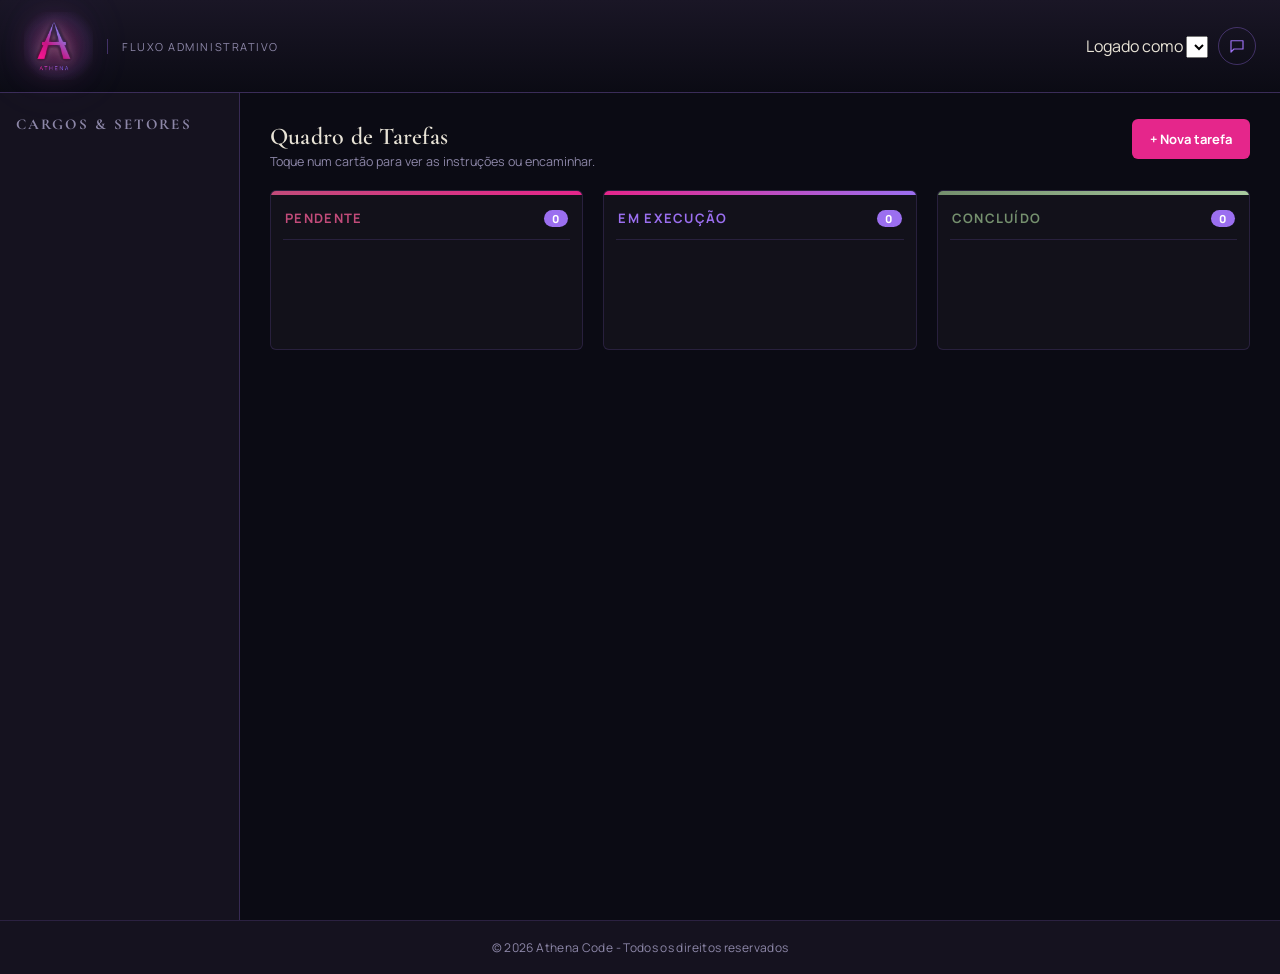
<file: index.html>
<!DOCTYPE html>
<html lang="pt-BR">
<head>
<meta charset="UTF-8">
<meta name="viewport" content="width=device-width, initial-scale=1.0">
<title>Athena — Fluxo Administrativo</title>
<link rel="icon" type="image/png" href="css/images/athena-logo.png">
<link rel="preconnect" href="https://fonts.googleapis.com">
<link href="https://fonts.googleapis.com/css2?family=Cormorant+Garamond:wght@500;600;700&family=Manrope:wght@400;500;600;700;800&display=swap" rel="stylesheet">
<link rel="stylesheet" href="css/style.css">
</head>
<body>

<header>
  <div class="brand">
    <div class="logo-wrap">
    <img src="css/images/athena-logo.png" alt="Athena" class="logo-img">
    </div>
    <span class="brand-tagline">Fluxo Administrativo</span>
  </div>
  <div class="top-controls">
    <div class="role-select-wrap">
      <label for="roleSwitch">Logado como</label>
      <select id="roleSwitch"></select>
    </div>
    <button class="icon-btn" id="chatToggle" aria-label="Abrir chat" title="Chat da equipe">
      <svg width="18" height="18" viewBox="0 0 24 24" fill="none"><path d="M4 5h16v11H8l-4 4V5z" stroke="currentColor" stroke-width="1.6" stroke-linejoin="round"/></svg>
    </button>
  </div>
</header>

<div class="layout">
  <aside>
    <h2>Cargos &amp; Setores</h2>
    <div id="cargoList"></div>
  </aside>

  <main>
    <div class="board-head">
      <div>
        <h2>Quadro de Tarefas</h2>
        <p>Toque num cartão para ver as instruções ou encaminhar.</p>
      </div>
      <button class="btn-primary" id="newTaskBtn">+ Nova tarefa</button>
    </div>

    <div class="board">
      <div class="column col-pendente">
        <div class="col-title">Pendente <span class="count" id="countPendente">0</span></div>
        <div id="colPendente"></div>
      </div>
      <div class="column col-execucao">
        <div class="col-title">Em Execução <span class="count" id="countExecucao">0</span></div>
        <div id="colExecucao"></div>
      </div>
      <div class="column col-concluido">
        <div class="col-title">Concluído <span class="count" id="countConcluido">0</span></div>
        <div id="colConcluido"></div>
      </div>
    </div>
  </main>
</div>

<div class="overlay" id="overlay">
  <div class="modal">
    <h2>Nova tarefa</h2>
    <p class="sub">A Athena identifica automaticamente o cargo responsável.</p>
    <div class="field">
      <label for="taskTitle">Título</label>
      <input id="taskTitle" type="text" placeholder="Ex: Nota fiscal com erro">
    </div>
    <div class="field">
      <label for="taskDesc">Descrição</label>
      <textarea id="taskDesc" placeholder="Descreva o problema..."></textarea>
    </div>
    <div class="field">
      <label for="taskCategory">Categoria do problema</label>
      <select id="taskCategory"></select>
      <div class="routing-note" id="routingNote"></div>
    </div>
    <div class="modal-actions">
      <button class="btn-ghost" id="cancelTask">Cancelar</button>
      <button class="btn-primary" id="confirmTask">Criar tarefa</button>
    </div>
  </div>
</div>

<div class="chat-panel" id="chatPanel">
  <div class="chat-head">
    <h2>Chat da equipe</h2>
    <button class="icon-btn" id="chatClose" aria-label="Fechar chat">✕</button>
  </div>
  <div class="chat-messages" id="chatMessages"></div>
  <div class="chat-input">
    <input id="chatInput" type="text" placeholder="Escreva uma mensagem...">
    <button class="icon-btn" id="chatSend" aria-label="Enviar">➤</button>
  </div>
</div>

<footer>
  <p>&copy; 2026 Athena Code - Todos os direitos reservados</p>
</footer>

<script src="js/js.js"></script>
</body>
</html>
</file>
<file: css/style.css>
/* ==========================================================================
   ATHENA — design tokens
   Duas paletas (escura padrão / clara) controladas por [data-theme] na <html>.
   Elementos que vivem sobre o "papel" (cards, modal, chips) usam tokens fixos
   (--parchment / --paper-ink), pois essa superfície é sempre clara,
   independente do tema geral do site.
   ========================================================================== */
:root{
  /* tema escuro (padrão) */
  --ink: #0B0B14;
  --ink-2: #15121F;
  --header-grad: #1A1626;
  --bronze: #E5268B;
  --bronze-light: #9B6FF0;
  --marble: #E8E3D6;
  --slate: #8D87A8;
  --slate-dark: #5C567A;
  --success: #75906E;
  --alert: #C24B7A;

  --tint-strong: rgba(155,111,240,0.35);
  --tint-mid: rgba(155,111,240,0.25);
  --tint-soft: rgba(155,111,240,0.16);
  --tint-hover: rgba(155,111,240,0.15);
  --surface-tint: rgba(232,227,214,0.03);
  --bubble-bg: rgba(232,227,214,0.08);
  --scrim: rgba(6,5,12,0.6);

  --logo-wrap-bg: radial-gradient(ellipse at center, rgba(229,38,139,0.16), rgba(155,111,240,0.08) 60%, transparent 80%);
  --logo-glow:
    drop-shadow(0 0 6px rgba(255,255,255,0.25))
    drop-shadow(0 0 16px rgba(229,38,139,0.55))
    drop-shadow(0 0 26px rgba(155,111,240,0.4));

  /* fixos — não mudam com o tema (ilha "papel") */
  --parchment: #F2ECDF;
  --paper-ink: #1B1526;
  --on-accent: #FFFFFF;
  --radius: 6px;
}

:root[data-theme="light"]{
  --ink: #F5F2FA;
  --ink-2: #FFFFFF;
  --header-grad: #FFFFFF;
  --bronze: #C81A73;
  --bronze-light: #7C4FE0;
  --marble: #241E33;
  --slate: #675F82;
  --slate-dark: #4A4460;
  --success: #3F7248;
  --alert: #9B3560;

  --tint-strong: rgba(124,79,224,0.32);
  --tint-mid: rgba(124,79,224,0.22);
  --tint-soft: rgba(124,79,224,0.16);
  --tint-hover: rgba(124,79,224,0.12);
  --surface-tint: rgba(36,30,51,0.04);
  --bubble-bg: rgba(36,30,51,0.06);
  --scrim: rgba(30,26,46,0.45);

  --logo-wrap-bg: radial-gradient(ellipse at center, rgba(200,26,115,0.12), rgba(124,79,224,0.08) 60%, transparent 80%);
  --logo-glow:
    drop-shadow(0 2px 8px rgba(36,30,51,0.18))
    drop-shadow(0 0 14px rgba(200,26,115,0.35))
    drop-shadow(0 0 22px rgba(124,79,224,0.3));
}

*{ box-sizing:border-box; margin:0; padding:0; }
html{ -webkit-text-size-adjust:100%; }
body{
  font-family:'Manrope', sans-serif;
  background: var(--ink);
  color: var(--marble);
  min-height:100vh;
  overflow-x:hidden;
  transition: background .25s ease, color .25s ease;
}
h1,h2,h3,.display{
  font-family:'Cormorant Garamond', serif;
  letter-spacing:0.01em;
}
img{ max-width:100%; }
button, input, select, textarea{ font-family:inherit; }

/* ---------- TOPO ---------- */
header{
  display:flex;
  align-items:center;
  justify-content:space-between;
  gap:12px;
  padding:12px 24px;
  background: linear-gradient(180deg, var(--header-grad), var(--ink));
  border-bottom:1px solid var(--tint-mid);
  position:sticky;
  top:0;
  z-index:40;
}
.brand{
  display:flex;
  align-items:center;
  gap:14px;
  min-width:0;
}
.nav-toggle{
  display:none;
  background:none;
  border:1px solid var(--tint-strong);
  color: var(--bronze-light);
  width:38px; height:38px;
  border-radius:50%;
  align-items:center; justify-content:center;
  cursor:pointer;
  flex-shrink:0;
}
.logo-wrap{
  position:relative;
  display:flex;
  align-items:center;
  padding:6px 14px 6px 6px;
  background: var(--logo-wrap-bg);
  border-radius:10px;
  flex-shrink:0;
}
.logo-img{
  height:56px;
  width:auto;
  display:block;
  filter: var(--logo-glow);
}
.brand-tagline{
  font-size:11px;
  color: var(--slate);
  letter-spacing:0.14em;
  text-transform:uppercase;
  border-left:1px solid var(--tint-strong);
  padding-left:14px;
  white-space:nowrap;
}
.top-controls{ display:flex; align-items:center; gap:10px; flex-shrink:0; }
select#regCargo{
  background: var(--ink-2);
  color: var(--marble);
  border:1px solid var(--bronze);
  border-radius: var(--radius);
  padding:7px 10px;
  font-size:13px;
  font-weight:600;
  cursor:pointer;
  max-width:44vw;
}
.icon-btn{
  background:none;
  border:1px solid var(--tint-strong);
  color: var(--bronze-light);
  width:38px; height:38px;
  min-width:38px;
  border-radius:50%;
  display:flex; align-items:center; justify-content:center;
  cursor:pointer;
  transition: background .2s ease, transform .2s ease;
  flex-shrink:0;
}
.icon-btn:hover{ background: var(--tint-hover); transform: translateY(-1px); }
.icon-btn svg{ pointer-events:none; }
.icon-btn .icon-moon{ display:block; }
.icon-btn .icon-sun{ display:none; }
:root[data-theme="light"] .icon-btn .icon-moon{ display:none; }
:root[data-theme="light"] .icon-btn .icon-sun{ display:block; }

.icon-btn:focus-visible, button:focus-visible, select:focus-visible, input:focus-visible, textarea:focus-visible{
  outline: 2px solid var(--bronze-light); outline-offset:2px;
}

/* ---------- LAYOUT ---------- */
.layout{
  display:grid;
  grid-template-columns: 240px 1fr;
  min-height: calc(100vh - 73px);
}
aside{
  background: var(--ink-2);
  border-right:1px solid var(--tint-mid);
  padding:22px 16px;
  overflow-y:auto;
}
aside h2{
  font-size:15px;
  color: var(--slate);
  text-transform:uppercase;
  letter-spacing:0.14em;
  font-weight:700;
  margin-bottom:14px;
}
.cargo-item{
  padding:10px 10px;
  border-radius: var(--radius);
  margin-bottom:6px;
  cursor:default;
  border-left:2px solid transparent;
  transition: background .2s ease, border-color .2s ease;
}
.cargo-item.active{
  background: var(--tint-soft);
  border-left:2px solid var(--bronze);
}
.cargo-item strong{ display:block; font-size:13.5px; color: var(--marble); }
.cargo-item small{ display:block; font-size:11.5px; color: var(--slate); margin-top:2px; line-height:1.4; }

main{ padding:26px 30px; min-width:0; }
.board-head{
  display:flex; align-items:baseline; justify-content:space-between; margin-bottom:20px;
  flex-wrap:wrap; gap:10px;
}
.board-head h2{ font-size:24px; font-weight:600; color: var(--marble); }
.board-head p{ font-size:12.5px; color: var(--slate); margin-top:2px; }
.btn-primary{
  background: var(--bronze);
  color: var(--on-accent);
  border:none;
  font-weight:700;
  font-size:13px;
  padding:11px 18px;
  border-radius: var(--radius);
  cursor:pointer;
  transition: background .2s ease, transform .2s ease;
  white-space:nowrap;
}
.btn-primary:hover{ background: var(--bronze-light); transform: translateY(-1px); }

/* ---------- QUADRO ---------- */
.board{
  display:grid;
  grid-template-columns: repeat(3, 1fr);
  gap:20px;
}
.column{
  position:relative;
  background: var(--surface-tint);
  border:1px solid var(--tint-soft);
  border-radius: var(--radius);
  padding:18px 12px 16px 12px;
  min-height:160px;
  overflow:hidden;
}
.column::before{
  content:'';
  position:absolute;
  top:0; left:0; right:0;
  height:4px;
}
.col-pendente::before{ background: linear-gradient(90deg, var(--alert), var(--bronze)); }
.col-execucao::before{ background: linear-gradient(90deg, var(--bronze), var(--bronze-light)); }
.col-concluido::before{ background: linear-gradient(90deg, var(--success), #A9CBA0); }
.col-title{
  font-size:13px;
  font-weight:700;
  text-transform:uppercase;
  letter-spacing:0.1em;
  padding:0 2px 12px 2px;
  margin-bottom:12px;
  border-bottom:1px solid var(--tint-soft);
  display:flex; justify-content:space-between; align-items:center;
}
.col-title .count{
  font-size:11px; color: var(--on-accent);
  background: var(--bronze-light);
  border-radius:20px; padding:1px 8px; font-weight:800;
}
.col-pendente .col-title{ color: var(--alert); }
.col-execucao .col-title{ color: var(--bronze-light); }
.col-concluido .col-title{ color: var(--success); }

.card{
  background: var(--parchment);
  color: var(--paper-ink);
  border-radius: var(--radius);
  padding:12px 13px;
  margin-bottom:10px;
  cursor:pointer;
  box-shadow: 0 1px 2px rgba(0,0,0,0.2);
  animation: rise .25s ease;
  border-left:3px solid var(--bronze);
}
@keyframes rise{ from{ opacity:0; transform: translateY(6px);} to{opacity:1; transform:translateY(0);} }
.card:hover{ transform: translateY(-2px); box-shadow: 0 4px 10px rgba(0,0,0,0.28); }
.card h3{ font-size:14.5px; font-weight:600; font-family:'Manrope'; margin-bottom:4px; }
.card p{ font-size:12px; color:#4b5570; line-height:1.4; margin-bottom:8px;}
.tag{
  display:inline-block; font-size:10px; font-weight:700; text-transform:uppercase;
  letter-spacing:0.06em; background: var(--paper-ink); color: var(--bronze-light);
  padding:2px 8px; border-radius:10px;
}
.card-actions{ display:flex; gap:6px; flex-wrap:wrap; margin-top:10px; }
.card-actions button{
  font-size:11px; border:1px solid var(--paper-ink); background:none; color:var(--paper-ink);
  padding:6px 10px; border-radius:4px; cursor:pointer; font-weight:600;
  min-height:30px;
}
.card-actions button:hover{ background: var(--paper-ink); color: var(--parchment); }
.empty-hint{ font-size:12px; color: var(--slate-dark); padding:8px 2px; font-style:italic; }

/* ---------- MODAL NOVA TAREFA ---------- */
.overlay{
  position:fixed; inset:0; background: rgba(20,15,30,0.75);
  display:none; align-items:center; justify-content:center; z-index:80; padding:20px;
}
.overlay.open{ display:flex; }
.modal{
  background: var(--parchment); color: var(--paper-ink);
  width:100%; max-width:440px; max-height:90vh; overflow-y:auto;
  border-radius:8px; padding:26px;
}
.modal h2{ font-size:22px; margin-bottom:4px; }
.modal .sub{ font-size:12px; color:#5c6478; margin-bottom:18px; }
.field{ margin-bottom:14px; }
.field label{ display:block; font-size:11.5px; font-weight:700; text-transform:uppercase; letter-spacing:0.06em; margin-bottom:5px; color:#3d4560;}
.field input, .field select, .field textarea{
  width:100%; padding:10px 10px; border-radius:5px; border:1px solid #c9c0a8; font-size:13.5px;
}
.field textarea{ resize:vertical; min-height:60px; }
.modal-actions{ display:flex; justify-content:flex-end; gap:10px; margin-top:18px; flex-wrap:wrap; }
.btn-ghost{
  background:none; border:1px solid #8a8266; color:#3d4560; padding:10px 16px; border-radius:5px; font-weight:700; font-size:13px; cursor:pointer;
}
.routing-note{
  margin-top:4px; font-size:12.5px; padding:10px 12px; border-radius:5px; display:none; line-height:1.45;
}
.routing-note.show{ display:block; }
.routing-note.self{ background:#e4ecdf; color:#233420; border-left:3px solid var(--success); }
.routing-note.forward{ background:#f0e2dc; color:#3a2420; border-left:3px solid var(--alert); }

/* ---------- CHAT ---------- */
.chat-panel{
  position:fixed; top:0; right:-380px; width:360px; max-width:100%; height:100vh;
  background: var(--ink-2); border-left:1px solid var(--tint-strong);
  display:flex; flex-direction:column; z-index:90; transition: right .3s ease;
}
.chat-panel.open{ right:0; }
.chat-head{ padding:16px 18px; border-bottom:1px solid var(--tint-mid); display:flex; justify-content:space-between; align-items:center;}
.chat-head h2{ font-size:19px; color: var(--bronze-light); }
.chat-messages{ flex:1; overflow-y:auto; padding:16px 18px; display:flex; flex-direction:column; gap:12px; }
.msg small{ display:block; font-size:10.5px; color: var(--slate); margin-bottom:2px; }
.msg .bubble{
  background: var(--bubble-bg); padding:8px 11px; border-radius:6px; font-size:13px; color: var(--marble); line-height:1.4;
}
.chat-input{ display:flex; padding:12px; gap:8px; border-top:1px solid var(--tint-mid); }
.chat-input input{
  flex:1; min-width:0; background: var(--ink-2); border:1px solid var(--slate-dark); color: var(--marble);
  border-radius:5px; padding:10px 10px; font-size:13px;
}

/* ---------- SCRIM (fundo escurecido para gaveta mobile) ---------- */
.scrim{
  position:fixed; inset:0; background: var(--scrim);
  opacity:0; pointer-events:none; z-index:65; transition:opacity .25s ease;
}
body.nav-open .scrim, body.chat-open .scrim{ opacity:1; pointer-events:auto; }

/* ---------- TELA DE AUTENTICAÇÃO ---------- */
.auth-screen{
  min-height:100vh;
  display:flex;
  align-items:center;
  justify-content:center;
  padding:24px;
  background: radial-gradient(ellipse at top, var(--ink-2), var(--ink));
}

.auth-screen[hidden]{ display:none; }

.auth-card{
  width:100%;
  max-width:380px;
  background: var(--ink-2);
  border:1px solid var(--tint-mid);
  border-radius:12px;
  padding:30px 28px;
  box-shadow: 0 20px 50px rgba(0,0,0,0.35);
}
.auth-logo{
  display:flex; justify-content:center; margin:0 auto 18px auto; width:fit-content;
}
.auth-logo img{ height:64px; width:auto; filter: var(--logo-glow); }
.auth-tabs{
  display:flex; gap:6px; margin-bottom:18px;
  background: var(--surface-tint); border-radius:8px; padding:4px;
}
.auth-tab{
  flex:1; padding:9px 10px; border:none; background:none; cursor:pointer;
  font-weight:700; font-size:13px; color: var(--slate); border-radius:6px;
  transition: background .2s ease, color .2s ease;
}
.auth-tab.active{ background: var(--bronze); color: var(--on-accent); }
.auth-form .field label{ color: var(--slate); }
.auth-form .field input, .auth-form .field select{
  background: var(--ink); color: var(--marble); border:1px solid var(--slate-dark);
}
.auth-submit{ width:100%; margin-top:6px; padding:12px 18px; }
.auth-error{
  display:none; font-size:12.5px; color:#fff; background: var(--alert);
  padding:9px 12px; border-radius:6px; margin-bottom:14px; line-height:1.4;
}
.auth-error.show{ display:block; }

/* ---------- BADGE DO USUÁRIO LOGADO ---------- */
.user-badge{
  display:flex; flex-direction:column; align-items:flex-end; line-height:1.3;
  margin-right:2px;
}
.user-badge-name{ font-size:13px; font-weight:700; color: var(--marble); }
.user-badge-cargo{ font-size:11px; color: var(--bronze-light); text-transform:uppercase; letter-spacing:0.06em; }

footer{
  text-align:center;
  padding:18px 20px;
  background: var(--ink-2);
  border-top:1px solid var(--tint-soft);
}
footer p{
  font-size:12px;
  color: var(--slate);
  letter-spacing:0.03em;
}

/* ==========================================================================
   RESPONSIVIDADE
   ========================================================================== */

/* Telas médias / laptops menores: reduz sidebar e respiros */
@media (max-width: 1180px){
  .layout{ grid-template-columns: 208px 1fr; }
  main{ padding:22px 20px; }
  .board{ gap:14px; }
}

/* Tablets: sidebar vira gaveta lateral, quadro empilha em 1 coluna */
@media (max-width: 860px){
  .nav-toggle{ display:flex; }
  .brand-tagline{ display:none; }
  .layout{ grid-template-columns: 1fr; }
  aside{
    position:fixed; top:0; left:0; width:270px; max-width:82vw; height:100vh;
    z-index:70; transform:translateX(-100%); transition:transform .3s ease;
    box-shadow:4px 0 24px rgba(0,0,0,0.35);
  }
  body.nav-open aside{ transform:translateX(0); }
  .board{ grid-template-columns: 1fr; }
  .chat-panel{ width:100%; right:-100%; }
  header{ padding:12px 16px; }
  main{ padding:20px 16px; }
}

/* Celulares: reduz tipografia/paddings e garante alvos de toque confortáveis */
@media (max-width: 480px){
  header{ gap:8px; }
  .logo-img{ height:44px; }
  .logo-wrap{ padding:4px 8px 4px 4px; }
  .user-badge-cargo{ display:none; }
  .board-head{ flex-direction:column; align-items:flex-start; }
  .btn-primary{ width:100%; text-align:center; padding:12px 18px; }
  .board-head h2{ font-size:20px; }
  main{ padding:16px 12px; }
  .modal{ padding:20px; border-radius:0; max-height:100vh; height:100%; }
  .overlay{ padding:0; }
  .card-actions button{ flex:1 1 auto; }
}

/* Telas bem largas: evita que o quadro fique espremido/estirado */
@media (min-width: 1600px){
  .layout{ grid-template-columns: 260px 1fr; }
  main{ max-width:1400px; margin:0 auto; }
}

/* Respeita quem prefere menos animação */
@media (prefers-reduced-motion: reduce){
  *{ animation-duration:0.001ms !important; transition-duration:0.001ms !important; }
}
</file>
